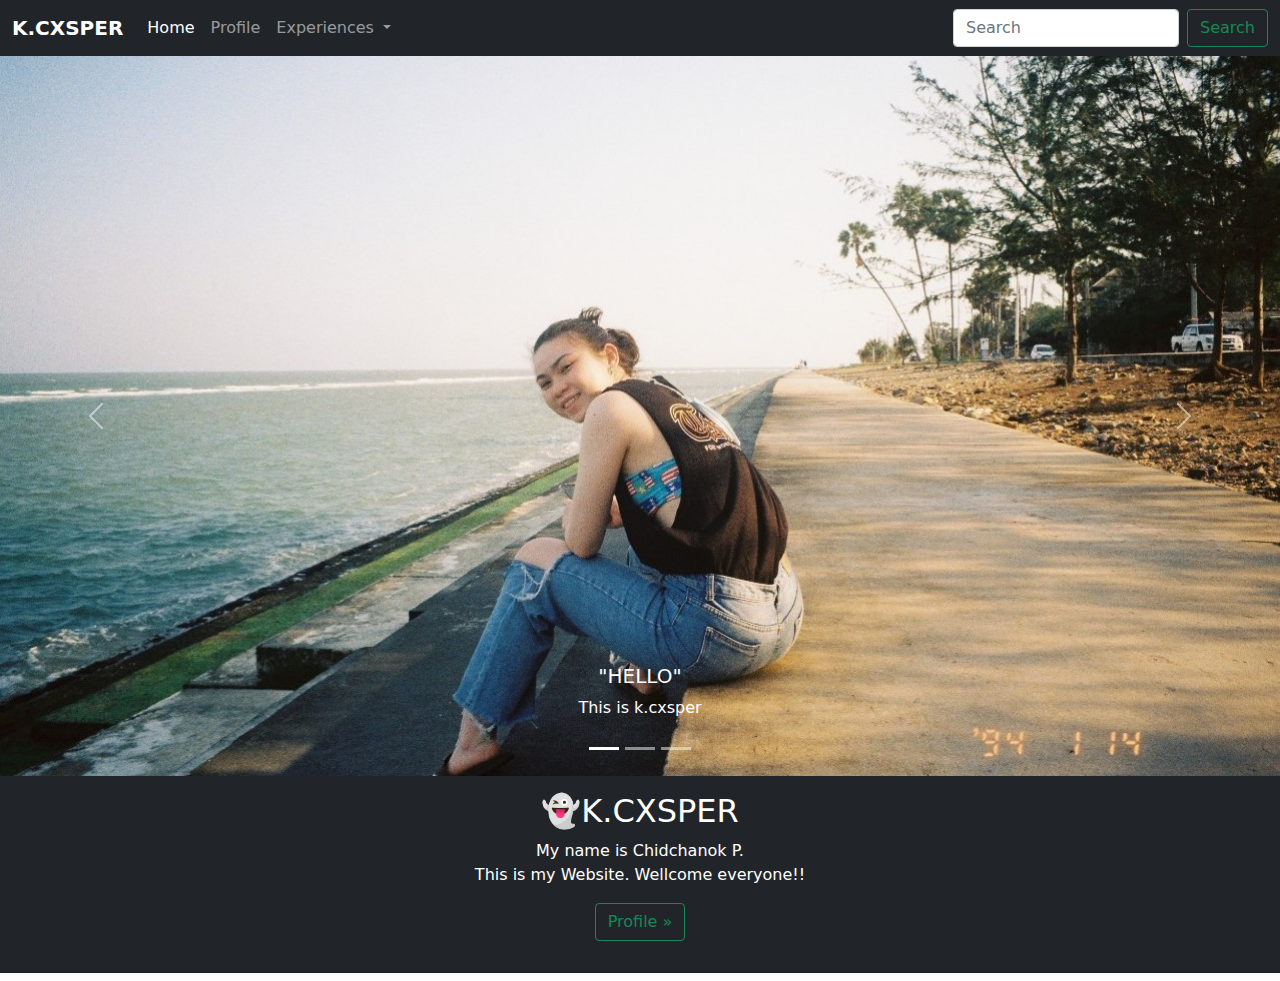
<file: index.html>
<!doctype html>
<html lang="en">
  <head>
    <!-- Required meta tags -->
    <meta charset="utf-8">
    <meta name="viewport" content="width=device-width, initial-scale=1">

    <!--Boostrap CSS Embeded-->
    <link rel="stylesheet" href="css/bootstrap.min.css">

    <title>K.CXSPER</title>

    <link rel="icon" href="images/favicon.ico">

  </head>

  <body>
    <nav class="navbar navbar-expand-lg navbar-dark bg-dark">
      <div class="container-fluid">
        <a class="navbar-brand fw-bold" href="#">K.CXSPER</a>
        <button class="navbar-toggler" type="button" data-bs-toggle="collapse" data-bs-target="#navbarSupportedContent" aria-controls="navbarSupportedContent" aria-expanded="false" aria-label="Toggle navigation">
          <span class="navbar-toggler-icon"></span>
        </button>
        <div class="collapse navbar-collapse" id="navbarSupportedContent">
          <ul class="navbar-nav me-auto mb-2 mb-lg-0">
            <li class="nav-item">
              <a class="nav-link active" aria-current="page" href="index.html">Home</a>
            </li>
            <li class="nav-item">
              <a class="nav-link" href="Profile.html">Profile</a>
            </li>
            <li class="nav-item dropdown">
              <a class="nav-link dropdown-toggle" href="#" id="navbarDropdown" role="button" data-bs-toggle="dropdown" aria-expanded="false">
                Experiences
              </a>
              <ul class="dropdown-menu" aria-labelledby="navbarDropdown">
                <li><a class="dropdown-item" href="Certificate.html">Certificate</a></li>
              </ul>
            </li>
          </ul>
          <form class="d-flex">
            <input class="form-control me-2" type="search" placeholder="Search" aria-label="Search">
            <button class="btn btn-outline-success" type="submit">Search</button>
          </form>
        </div>
      </div>
    </nav>

    <div id="carouselExampleCaptions" class="carousel slide" data-bs-ride="carousel">
      <div class="carousel-indicators">
        <button type="button" data-bs-target="#carouselExampleCaptions" data-bs-slide-to="0" class="active" aria-current="true" aria-label="Slide 1"></button>
        <button type="button" data-bs-target="#carouselExampleCaptions" data-bs-slide-to="1" aria-label="Slide 2"></button>
        <button type="button" data-bs-target="#carouselExampleCaptions" data-bs-slide-to="2" aria-label="Slide 3"></button>
      </div>
      <div class="carousel-inner">
        <div class="carousel-item active">
          <img src="images/1.jpg" class="d-block w-100" alt="">
          <div class="carousel-caption d-none d-md-block">
            <h5>"HELLO"</h5>
            <p>This is k.cxsper</p>
          </div>
        </div>
        <div class="carousel-item">
          <img src="images/2.jpg" class="d-block w-100" alt="">
          <div class="carousel-caption d-none d-md-block">
            <h5>"NEVER GIVE UP"</h5>
            <p>D MANIAC</p>
          </div>
        </div>
        <div class="carousel-item">
          <img src="images/3.jpg" class="d-block w-100" alt="">
          <div class="carousel-caption d-none d-md-block">
            <h5>"THIS IS MY WORLD"</h5>
            <p>WELLCOME</p>
          </div>
        </div>
      </div>
      <button class="carousel-control-prev" type="button" data-bs-target="#carouselExampleCaptions" data-bs-slide="prev">
        <span class="carousel-control-prev-icon" aria-hidden="true"></span>
        <span class="visually-hidden">Previous</span>
      </button>
      <button class="carousel-control-next" type="button" data-bs-target="#carouselExampleCaptions" data-bs-slide="next">
        <span class="carousel-control-next-icon" aria-hidden="true"></span>
        <span class="visually-hidden">Next</span>
      </button>
    </div>
   <!-- Three columns of text below the carousel -->
    <div class="row">
     <div class="text-center p-3 mb-2 bg-dark text-white"> <h2>👻K.CXSPER</h2>
        <p>My name is Chidchanok P.
          <br>
          This is my Website. Wellcome everyone!!
        </p>
        <p><a class="btn btn-outline-success" href="Profile.html">Profile &raquo;</a></p>
      </div><!-- /.col-lg-4 -->
    </div><!-- /.row -->
    </div> 
   <!--Boostrap JS Embeded-->
    <script src="js/bootstrap.bundle.min.js"></script>

  </body>
</html>
</file>
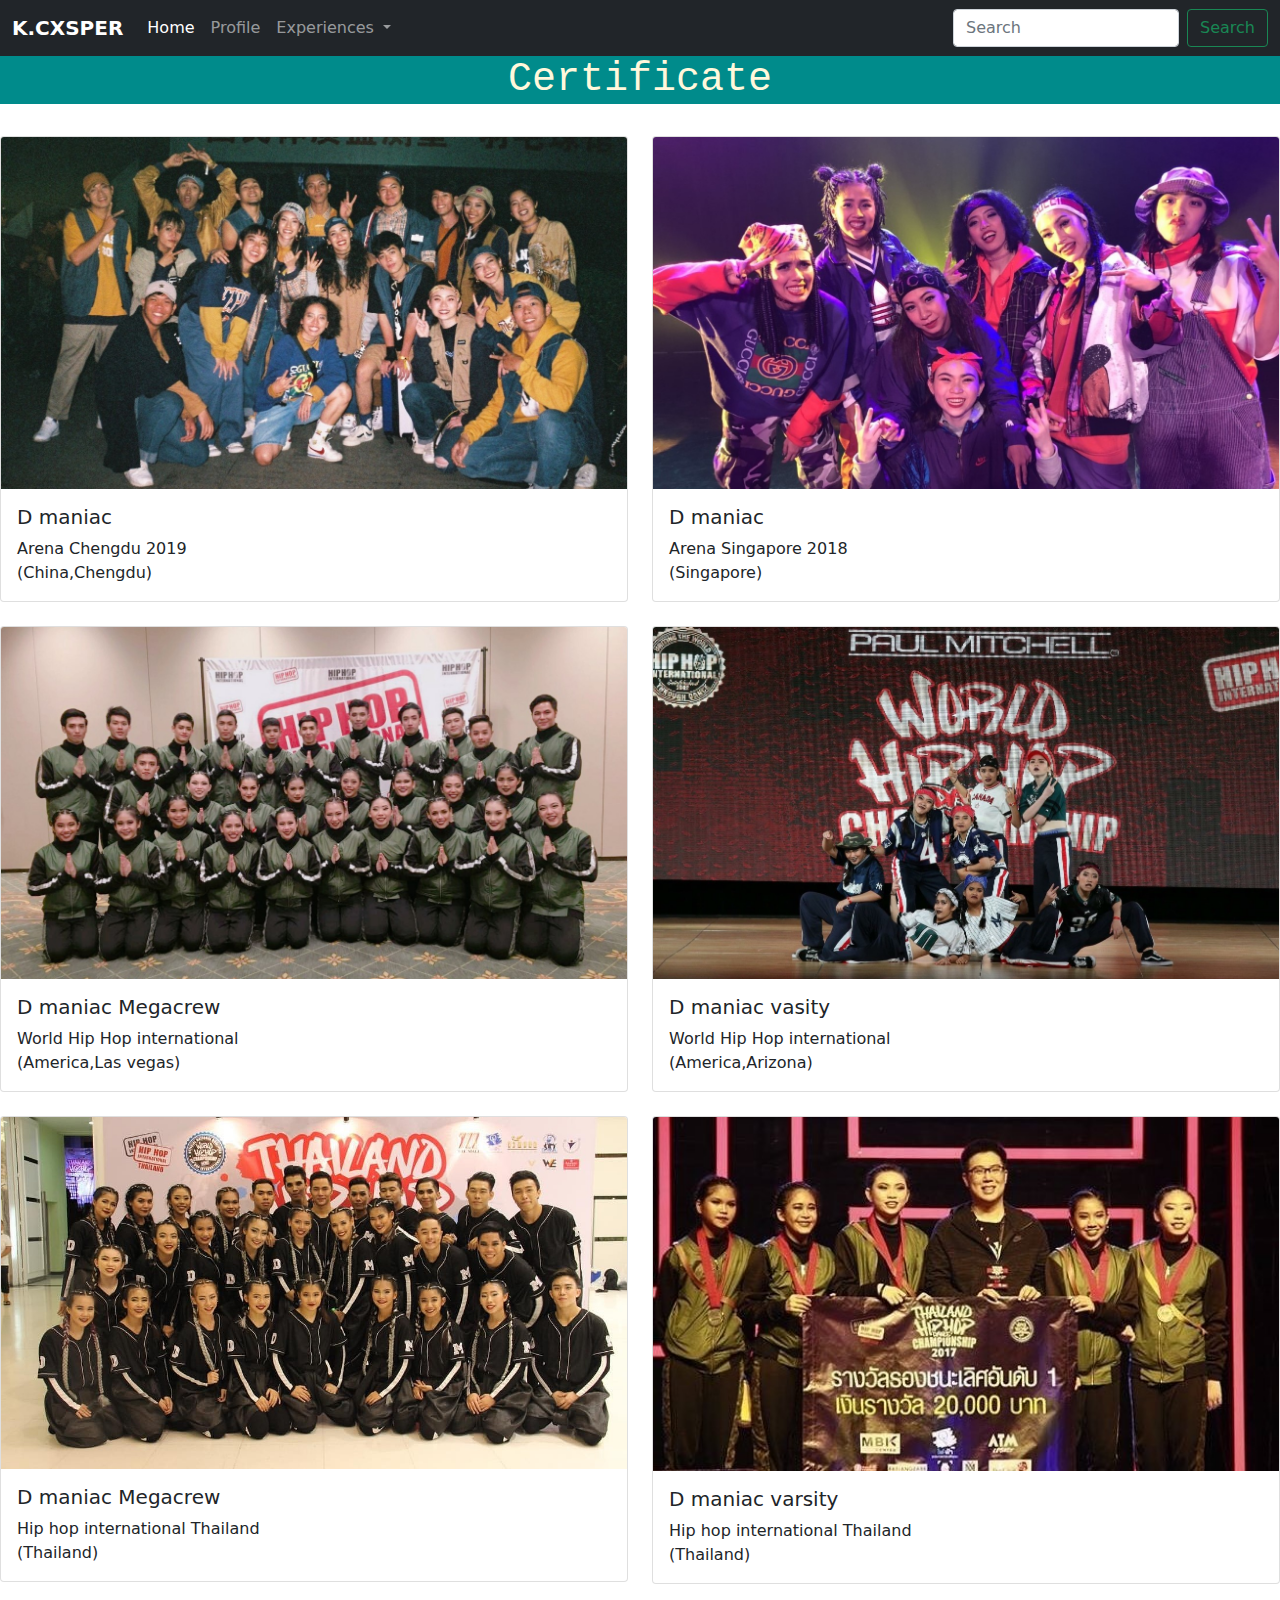
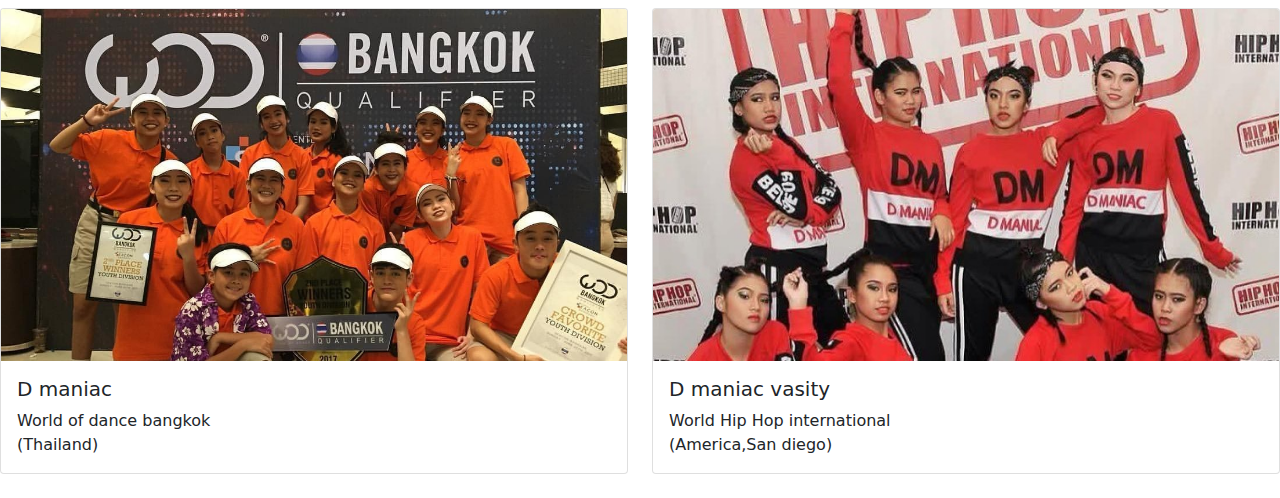
<file: Certificate.html>
<!doctype html>
<html lang="en">
  <head>
    <!-- Required meta tags -->
    <meta charset="utf-8">
    <meta name="viewport" content="width=device-width, initial-scale=1">

    <!--Boostrap CSS Embeded-->
    <link rel="stylesheet" href="css/bootstrap.min.css">

    <title>K.CXSPER</title>

    <link rel="icon" href="images/favicon.ico">

    <link rel="stylesheet" href="Certificate.css">

  </head>

  <body>
        <nav class="navbar navbar-expand-lg navbar-dark bg-dark">
          <div class="container-fluid">
            <a class="navbar-brand fw-bold" href="#">K.CXSPER</a>
            <button class="navbar-toggler" type="button" data-bs-toggle="collapse" data-bs-target="#navbarSupportedContent" aria-controls="navbarSupportedContent" aria-expanded="false" aria-label="Toggle navigation">
              <span class="navbar-toggler-icon"></span>
            </button>
            <div class="collapse navbar-collapse" id="navbarSupportedContent">
              <ul class="navbar-nav me-auto mb-2 mb-lg-0">
                <li class="nav-item">
                  <a class="nav-link active" aria-current="page" href="index.html">Home</a>
                </li>
                <li class="nav-item">
                  <a class="nav-link" href="Profile.html">Profile</a>
                </li>
                <li class="nav-item dropdown">
                  <a class="nav-link dropdown-toggle" href="#" id="navbarDropdown" role="button" data-bs-toggle="dropdown" aria-expanded="false">
                    Experiences
                  </a>
                  <ul class="dropdown-menu" aria-labelledby="navbarDropdown">
                  <li><a class="dropdown-item" href="Certificate.html">Certificate</a></li>
                  </ul>
                </li>
              </ul>
              <form class="d-flex">
                <input class="form-control me-2" type="search" placeholder="Search" aria-label="Search">
                <button class="btn btn-outline-success" type="submit">Search</button>
              </form>
            </div>
          </div>
        </nav>

        <h1 style="text-align: center; font-family: 'Courier New', Courier, monospace; color: cornsilk; background-color: darkcyan;">Certificate</h1>
        <br>

      <!--Card Link URL ทำเป็นอัลบั้มภาพผลงานต่างๆที่จะนำเสนอให้ดูน่าสนใจ-->
      <!--https://getbootstrap.com/docs/5.1/components/card/-->

        <div class="row row-cols-1 row-cols-md-2 g-4">
          <div class="col">
            <div class="card w-100">
              <img src="images/11.jpg" class="card-img-top w-100" alt="">
              <div class="card-body">
                <h5 class="card-title">D maniac</h5>
                <p class="card-text">Arena Chengdu 2019 <br>(China,Chengdu)</p>
              </div>
            </div>
          </div>
          <div class="col">
            <div class="card w-100">
              <img src="images/12.jpg" class="card-img-top w-100" alt="">
              <div class="card-body">
                <h5 class="card-title">D maniac</h5>
                <p class="card-text">Arena Singapore 2018 <br>(Singapore)</p>
              </div>
            </div>
          </div>
          <div class="col">
            <div class="card w-100">
              <img src="images/16.jpg" class="card-img-top w-100" alt="">
              <div class="card-body">
                <h5 class="card-title">D maniac Megacrew</h5>
                <p class="card-text">World Hip Hop international <br>(America,Las vegas)</p>
              </div>
            </div>
          </div>
          <div class="col">
            <div class="card w-100">
              <img src="images/15.jpg" class="card-img-top w-100" alt="">
              <div class="card-body">
                <h5 class="card-title">D maniac vasity</h5>
                <p class="card-text">World Hip Hop international <br>(America,Arizona)</p>
              </div>
            </div>
          </div>
        </div>
        <br>

        <div class="row row-cols-1 row-cols-md-2 g-4">
          <div class="col">
            <div class="card w-100">
              <img src="images/20.jpg" class="card-img-top w-100" alt="">
              <div class="card-body">
                <h5 class="card-title">D maniac Megacrew</h5>
                <p class="card-text">Hip hop international Thailand<br>(Thailand)</p>
              </div>
            </div>
          </div>
          <div class="col">
            <div class="card w-100">
              <img src="images/21.jpg" class="card-img-top w-100" alt="">
              <div class="card-body">
                <h5 class="card-title">D maniac varsity</h5>
                <p class="card-text">Hip hop international Thailand<br>(Thailand)</p>
              </div>
            </div>
          </div>
          <div class="col">
            <div class="card w-100">
              <img src="images/22.jpg" class="card-img-top w-100" alt="">
              <div class="card-body">
                <h5 class="card-title">D maniac</h5>
                <p class="card-text">World of dance bangkok<br>(Thailand)</p>
              </div>
            </div>
          </div>
          <div class="col">
            <div class="card w-100">
              <img src="images/23.jpg" class="card-img-top w-100" alt="">
              <div class="card-body">
                <h5 class="card-title">D maniac vasity</h5>
                <p class="card-text">World Hip Hop international <br>(America,San diego)</p>
              </div>
            </div>
          </div>
        </div>
        <br>
  
    <!--Boostrap JS Embeded-->
    <script src="js/bootstrap.bundle.min.js"></script>

  </body>
</html>
</file>
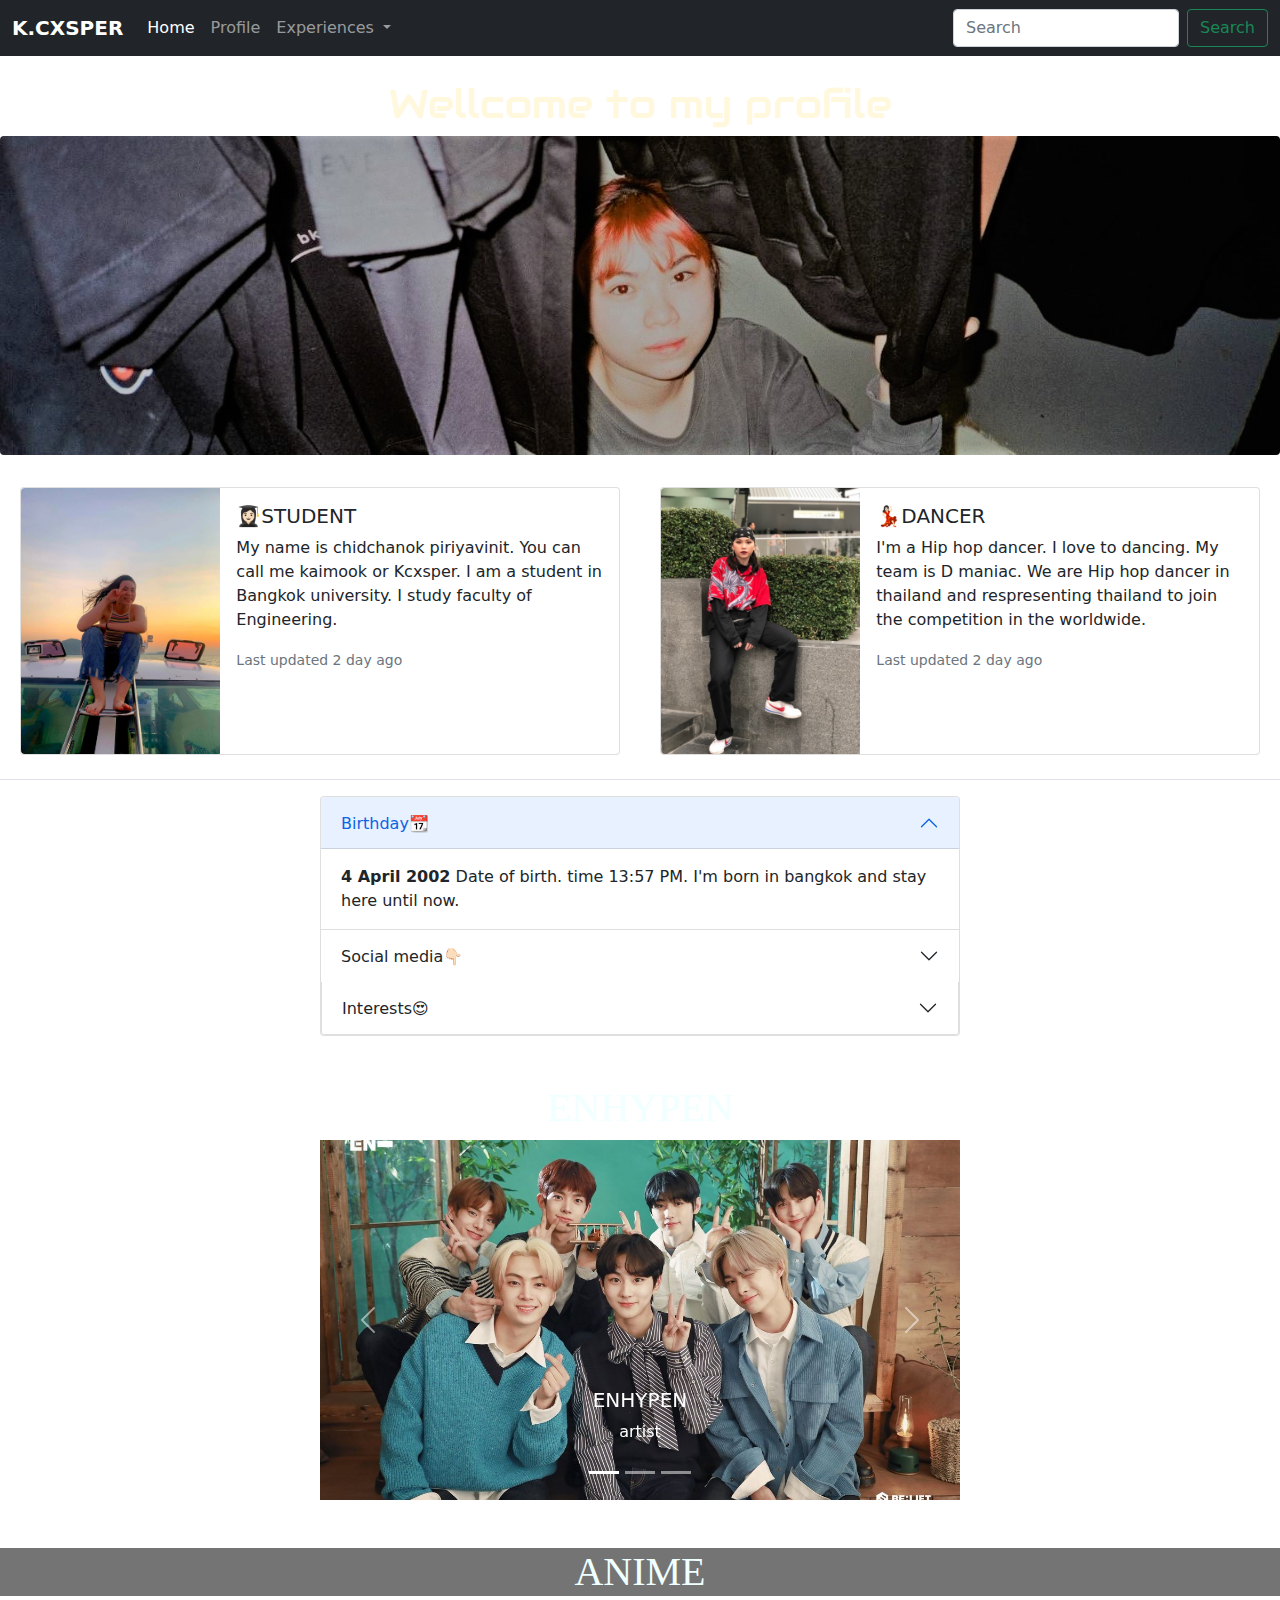
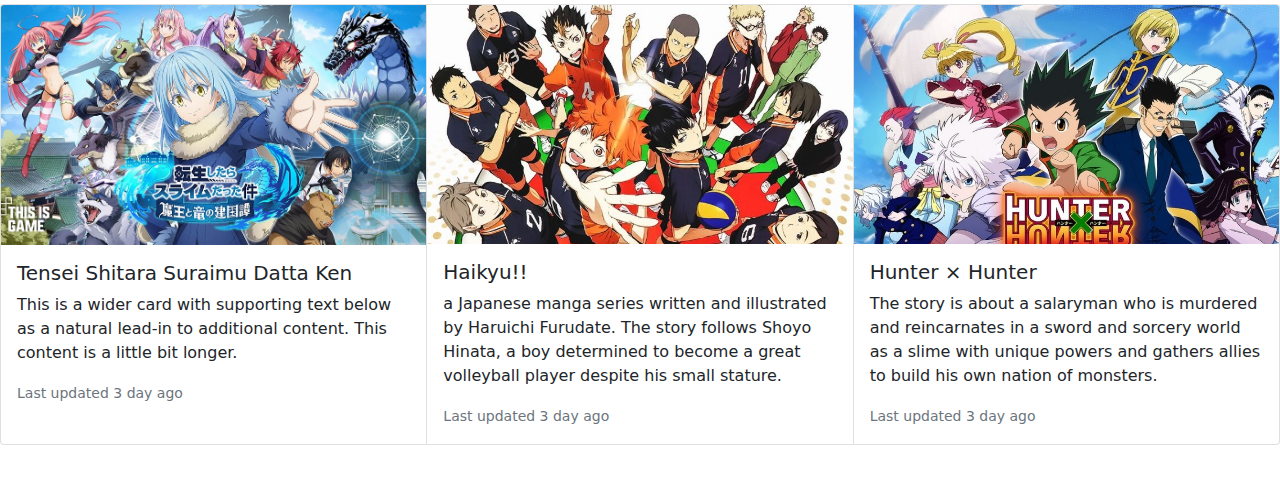
<file: Profile.html>
<!doctype html>
<html lang="en">
  <head>
    <!-- Required meta tags -->
    <meta charset="utf-8">
    <meta name="viewport" content="width=device-width, initial-scale=1">

    <!--Boostrap CSS Embeded-->
    <link rel="stylesheet" href="css/bootstrap.min.css">

    <title>K.CXSPER</title>

    <link rel="icon" href="images/favicon.ico">

    <link rel="stylesheet" href="Profile.css">
   


  </head>

  <body>
        <nav class="navbar navbar-expand-lg navbar-dark bg-dark">
          <div class="container-fluid">
            <a class="navbar-brand fw-bold" href="#">K.CXSPER</a>
            <button class="navbar-toggler" type="button" data-bs-toggle="collapse" data-bs-target="#navbarSupportedContent" aria-controls="navbarSupportedContent" aria-expanded="false" aria-label="Toggle navigation">
              <span class="navbar-toggler-icon"></span>
            </button>
            <div class="collapse navbar-collapse" id="navbarSupportedContent">
              <ul class="navbar-nav me-auto mb-2 mb-lg-0">
                <li class="nav-item">
                  <a class="nav-link active" aria-current="page" href="index.html">Home</a>
                </li>
                <li class="nav-item">
                  <a class="nav-link" href="Profile.html">Profile</a>
                </li>
                <li class="nav-item dropdown">
                  <a class="nav-link dropdown-toggle" href="#" id="navbarDropdown" role="button" data-bs-toggle="dropdown" aria-expanded="false">
                    Experiences
                  </a>
                  <ul class="dropdown-menu" aria-labelledby="navbarDropdown">
                    <li><a class="dropdown-item" href="Certificate.html">Certificate</a></li>
                  </ul>
                </li>
              </ul>
              <form class="d-flex">
                <input class="form-control me-2" type="search" placeholder="Search" aria-label="Search">
                <button class="btn btn-outline-success" type="submit">Search</button>
              </form>
            </div>
          </div>
        </nav>
    <br>  
      <link href='https://fonts.googleapis.com/css?family=Audiowide' rel='stylesheet'>
      <h1 style="text-align: center; font-family: 'Audiowide'; color: cornsilk;">Wellcome to my profile</h1>
      <img src="images/7.jpg" class="img-fluid rounded mx-auto d-block" alt="">
      <br>
 


        <!--card profile-->
    <table class="table">
    <tr>
    <td>
        <div class="card mb-3 rounded mx-auto d-block" style="max-width: 600px;">
            <div class="row g-0">
              <div class="col-md-4">
                <img src="images/5.jpg" class="img-fluid rounded-start" alt="">
              </div>
              <div class="col-md-8">
                <div class="card-body">
                  <h5 class="card-title">👩🏻‍🎓STUDENT</h5>
                  <p class="card-text">
                    My name is chidchanok piriyavinit. You can call me kaimook or Kcxsper. I am a student in Bangkok university. I study faculty of Engineering.</p>
                  <p class="card-text"><small class="text-muted">Last updated 2 day ago</small></p>
                </div>
              </div>
            </div>
       </div></td>
       <td>
        <div class="card mb-3 rounded mx-auto d-block" style="max-width: 600px;">
        <div class="row g-0">
          <div class="col-md-4">
            <img src="images/6.jpg" class="img-fluid rounded-start" alt="">
          </div>
          <div class="col-md-8">
            <div class="card-body">
              <h5 class="card-title">💃🏻DANCER</h5>
              <p class="card-text">
                  I'm a Hip hop dancer. I love to dancing. My team is D maniac.
                  We are Hip hop dancer in thailand and respresenting thailand to join the competition 
                  in the worldwide.</p>
              <p class="card-text"><small class="text-muted">Last updated 2 day ago</small></p>
            </div>
          </div>
        </div>
     </div>
   </td>
</tr>
</table>
</div>

<!--tab-->
<div class="accordion w-50" id="accordionPanelsStayOpenExample">
  <div class="accordion-item">
    <h2 class="accordion-header" id="panelsStayOpen-headingOne">
      <button class="accordion-button" type="button" data-bs-toggle="collapse" data-bs-target="#panelsStayOpen-collapseOne" aria-expanded="true" aria-controls="panelsStayOpen-collapseOne">
        Birthday📆
      </button>
    </h2>
    <div id="panelsStayOpen-collapseOne" class="accordion-collapse collapse show" aria-labelledby="panelsStayOpen-headingOne">
      <div class="accordion-body">
        <strong>4 April 2002</strong> Date of birth. time 13:57 PM. I'm born in bangkok and stay here until now.
      </div>
    </div>
  </div>

  <div class="accordion-item">
    <h2 class="accordion-header" id="panelsStayOpen-headingThree">
      <button class="accordion-button collapsed" type="button" data-bs-toggle="collapse" data-bs-target="#panelsStayOpen-collapseThree" aria-expanded="false" aria-controls="panelsStayOpen-collapseThree">
        Social media👇🏻
      </button>
    </h2>
    <div id="panelsStayOpen-collapseThree" class="accordion-collapse collapse" aria-labelledby="panelsStayOpen-headingThree">
      <div class="accordion-body">
        <strong>My account</strong>
        <a class="btn btn-outline-secondary" href="https://www.instagram.com/k.cxsper/" role="button">Instagram</a>
        <a class="btn btn-outline-primary" href="https://www.facebook.com/chidchanok.piriyavinit" role="button">Facebook</a>
      </div>
    </div>  
  <div class="accordion-item">
    <h2 class="accordion-header" id="panelsStayOpen-headingTwo">
      <button class="accordion-button collapsed" type="button" data-bs-toggle="collapse" data-bs-target="#panelsStayOpen-collapseTwo" aria-expanded="false" aria-controls="panelsStayOpen-collapseTwo">
        Interests😍
      </button>
    </h2>
    <div id="panelsStayOpen-collapseTwo" class="accordion-collapse collapse" aria-labelledby="panelsStayOpen-headingTwo">
      <div class="accordion-body">
        <strong>ENHYPEN AND ANIME </strong>   ENHYPEN boyband kpop, anime adventure and anime sport
    </div>
  </div>
  </div>
</div>
</div>
<br>


<br>
<h1 class="EN">ENHYPEN</h1>
<div id="carouselExampleCaptions" class="carousel slide w-50" data-bs-ride="carousel">
  <div class="carousel-indicators">
    <button type="button" data-bs-target="#carouselExampleCaptions" data-bs-slide-to="0" class="active" aria-current="true" aria-label="Slide 1"></button>
    <button type="button" data-bs-target="#carouselExampleCaptions" data-bs-slide-to="1" aria-label="Slide 2"></button>
    <button type="button" data-bs-target="#carouselExampleCaptions" data-bs-slide-to="2" aria-label="Slide 3"></button>
  </div>
  <div class="carousel-inner">
    <div class="carousel-item active">
      <img src="images/8.jpg" class="d-block w-100" alt="">
      <div class="carousel-caption d-none d-md-block">
        <h5>ENHYPEN</h5>
        <p>artist</p>
      </div>
    </div>
    <div class="carousel-item">
      <img src="images/9.jpg" class="d-block w-100" alt="">
      <div class="carousel-caption d-none d-md-block">
      </div>
    </div>
    <div class="carousel-item">
      <img src="images/10.jpg" class="d-block w-100" alt="">
      <div class="carousel-caption d-none d-md-block">
        <h5>ENGENE</h5>
        <p>fanclub</p>
      </div>
    </div>
  </div>
  <button class="carousel-control-prev" type="button" data-bs-target="#carouselExampleCaptions" data-bs-slide="prev">
    <span class="carousel-control-prev-icon" aria-hidden="true"></span>
    <span class="visually-hidden">Previous</span>
  </button>
  <button class="carousel-control-next" type="button" data-bs-target="#carouselExampleCaptions" data-bs-slide="next">
    <span class="carousel-control-next-icon" aria-hidden="true"></span>
    <span class="visually-hidden">Next</span>
  </button>
</div>
<br>
<br>
<h1 class="am">ANIME</h1>
<div class="card-group w-100">
  <div class="card">
    <img src="images/SL.jpg" class="card-img-top" alt="">
    <div class="card-body">
      <h5 class="card-title">Tensei Shitara Suraimu Datta Ken</h5>
      <p class="card-text">This is a wider card with supporting text below as a natural lead-in to additional content. This content is a little bit longer.</p>
      <p class="card-text"><small class="text-muted">Last updated 3 day ago</small></p>
    </div>
  </div>
  <div class="card">
    <img src="images/Haikyu.jpg" class="card-img-top" alt="">
    <div class="card-body">
      <h5 class="card-title">Haikyu!!</h5>
      <p class="card-text">a Japanese manga series written and illustrated by Haruichi Furudate. The story follows Shoyo Hinata, a boy determined to become a great volleyball player despite his small stature.</p>
      <p class="card-text"><small class="text-muted">Last updated 3 day ago</small></p>
    </div>
  </div>
  <div class="card">
    <img src="images/hxh.jpg" class="card-img-top" alt="">
    <div class="card-body">
      <h5 class="card-title">Hunter × Hunter</h5>
      <p class="card-text">The story is about a salaryman who is murdered and reincarnates in a sword and sorcery world as a slime with unique powers and gathers allies to build his own nation of monsters.</p>
      <p class="card-text"><small class="text-muted">Last updated 3 day ago</small></p>
    </div>
  </div>
</div>
<br>
<br>





    <!--Boostrap JS Embeded-->
    <script src="js/bootstrap.bundle.min.js"></script>

  </body>
</html>
</file>
<file: Certificate.css>
body {
    background-image: url("https://wallpaper-mania.com/wp-content/uploads/2018/09/High_resolution_wallpaper_background_ID_77700335167.jpg");
    background-size: 50%;
  }
</file>
<file: Profile.css>
body {
    background-image: url("https://wallpaper-mania.com/wp-content/uploads/2018/09/High_resolution_wallpaper_background_ID_77700335167.jpg");
    background-size: 80%;
  }
.am{
  text-align: center;
  color: azure;
  font-family: fantasy;
  background-color: rgb(117, 116, 116);
}
.EN{
  text-align: center;
  color: azure;
  font-family: fantasy;
}
.accordion{
  margin-left: auto;
  margin-right: auto;
}
.carousel{
  margin-left: auto;
  margin-right: auto;
}
</file>
